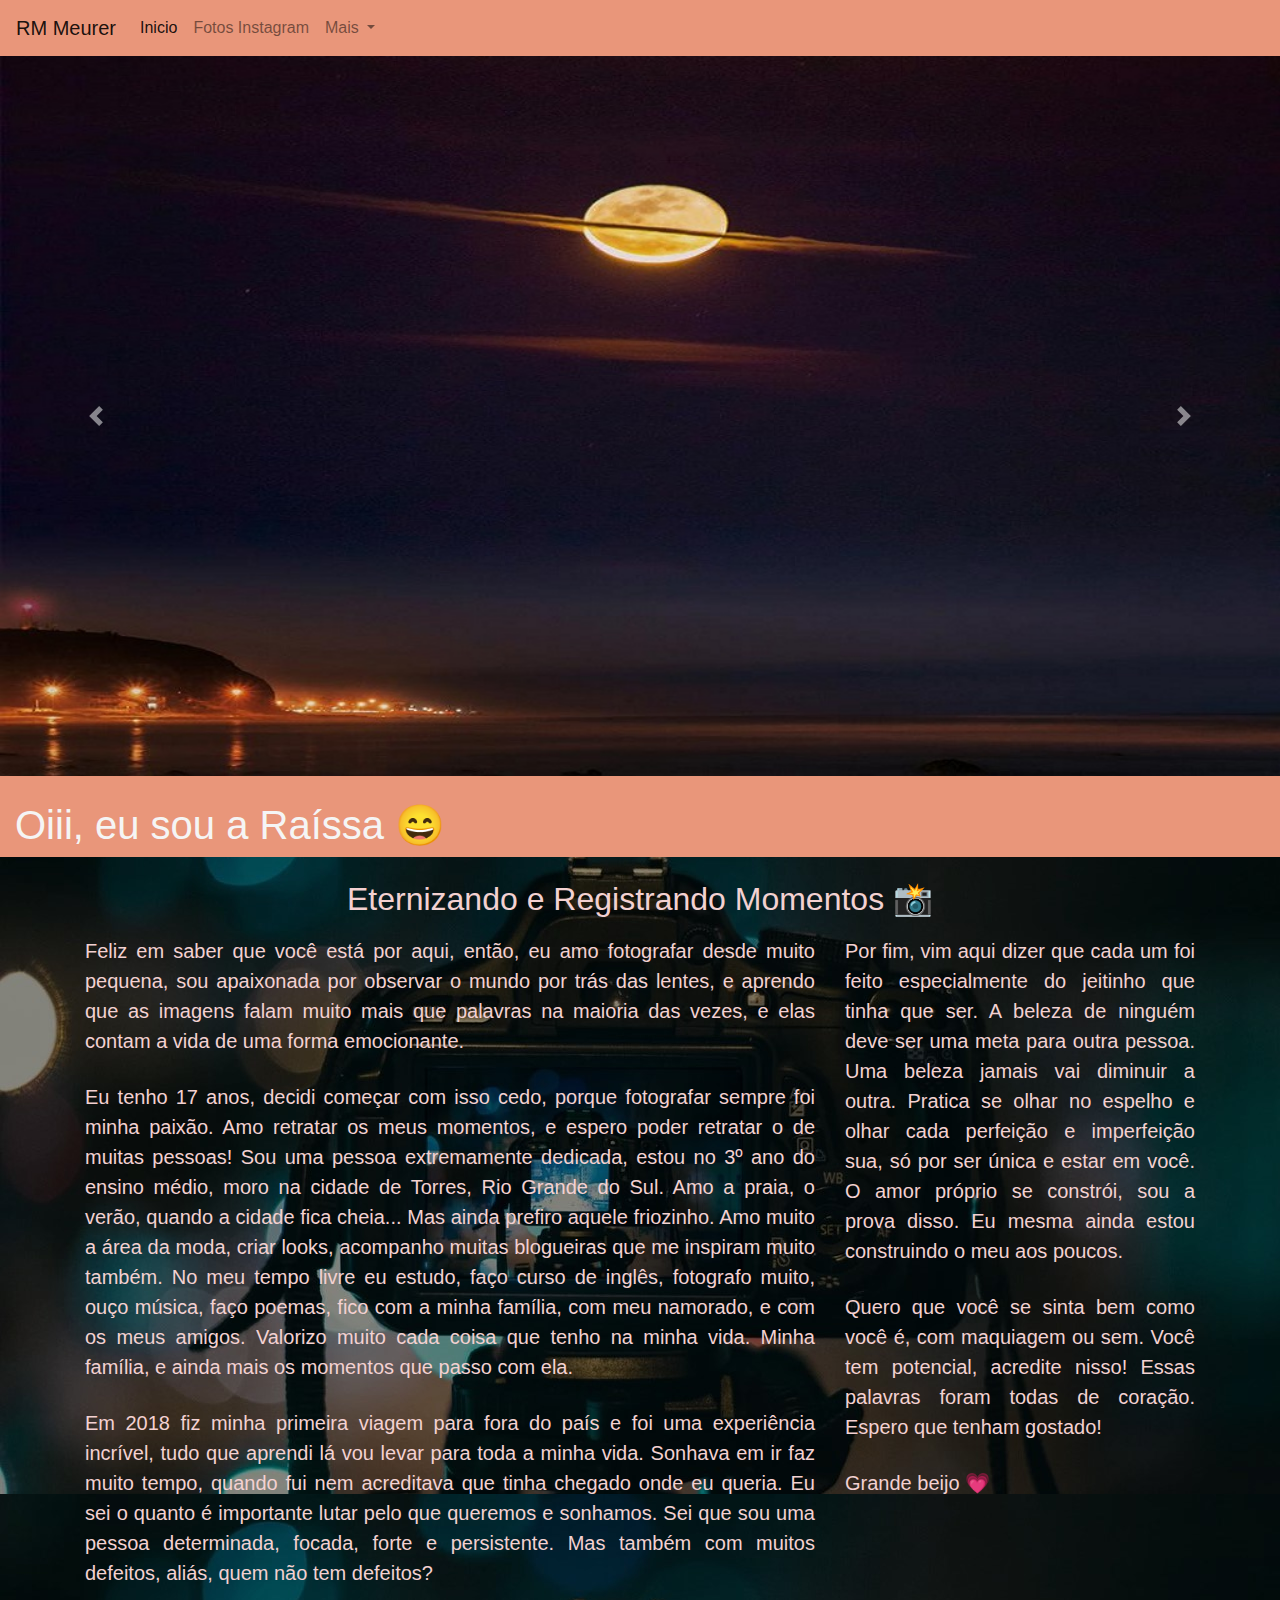
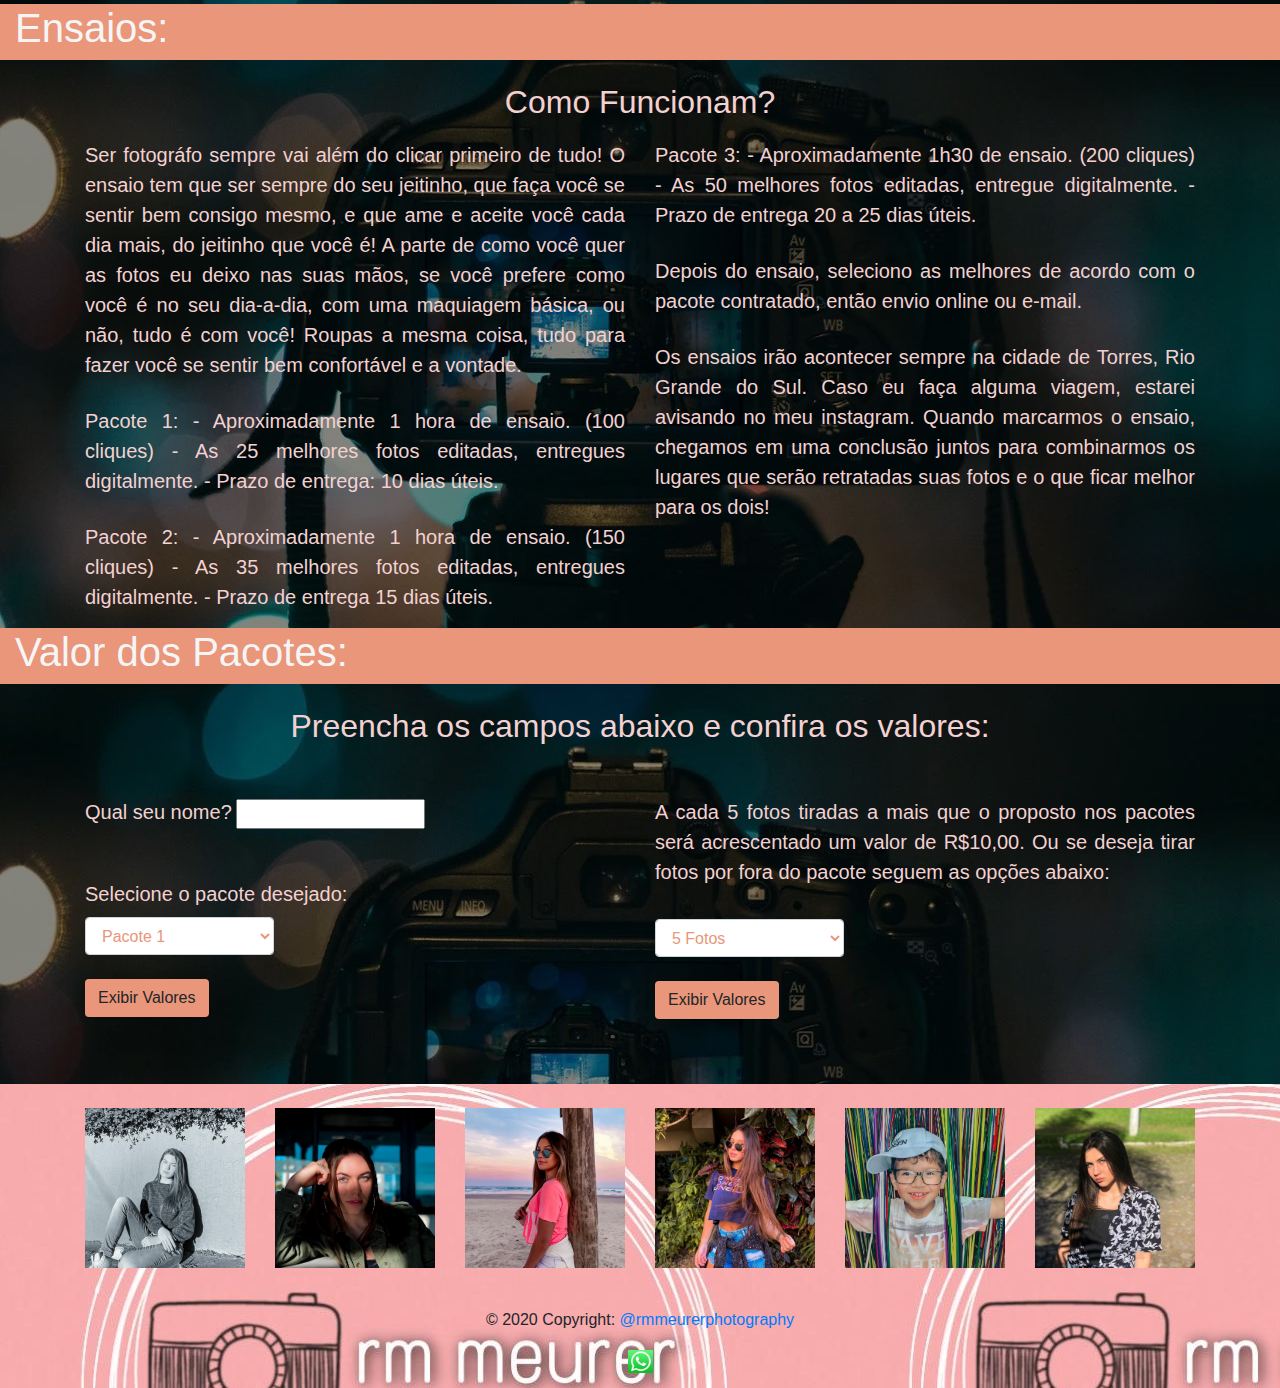
<file: RaissaFotos/index.html>
<!DOCTYPE html>
<link rel="icon" href="imgicon.png">
<html lang="pt-br">
<head>
    <meta charset="UTF-8">
    <meta name="viewport" content="width=device-width, initial-scale=1.0">
    <link rel="stylesheet" type="text/css" href="style.css">
    <script type="text/javascript" src="script.js"></script>
    <title>rmmeurerphotography</title>
    
    <!-- Booststrap -->
<link rel="stylesheet" href="https://use.fontawesome.com/releases/v5.6.3/css/all.css" integrity="sha384-UHRtZLI+pbxtHCWp1t77Bi1L4ZtiqrqD80Kn4Z8NTSRyMA2Fd33n5dQ8lWUE00s/" crossorigin="anonymous">    
<link rel="stylesheet" href="https://maxcdn.bootstrapcdn.com/bootstrap/4.4.1/css/bootstrap.min.css">
<script src="https://ajax.googleapis.com/ajax/libs/jquery/3.4.1/jquery.min.js"></script>
<script src="https://cdnjs.cloudflare.com/ajax/libs/popper.js/1.16.0/umd/popper.min.js"></script>
<script src="https://maxcdn.bootstrapcdn.com/bootstrap/4.4.1/js/bootstrap.min.js"></script>
    <!-- Bootstrap -->
</head>
<body>
    <!-- fixed-top fixar a navbar --> 
     <nav class="navbar navbar-expand-md navbar-light bg-#E9967A" style="background-color:#E9967A;">
        <a class="navbar-brand" href="https://www.instagram.com/rai_meurer/?hl=pt-br" target="blank">RM Meurer</a>
        <button class="navbar-toggler" type="button" data-toggle="collapse" data-target="#navbarSupportedContent" aria-controls="navbarSupportedContent" aria-expanded="false" aria-label="Toggle navigation">
          <span class="navbar-toggler-icon"></span>
        </button>
      
        <div class="collapse navbar-collapse" id="navbarSupportedContent">
          <ul class="navbar-nav mr-auto">
            <li class="nav-item active">
              <a class="nav-link" href="#">Inicio <span class="sr-only">(current)</span></a>
            </li>
            <li class="nav-item">
              <a class="nav-link" href="https://www.instagram.com/rmmeurerphotography/?hl=pt-br" target="blank">Fotos Instagram</a>
            </li>
            <li class="nav-item dropdown">
              <a class="nav-link dropdown-toggle" href="#" id="navbarDropdown" role="button" data-toggle="dropdown" aria-haspopup="true" aria-expanded="false">
                Mais
              </a>
              <div class="dropdown-menu" aria-labelledby="navbarDropdown">
                <a class="dropdown-item" href="#sobreMim"> Sobre Mim</a>
                <a class="dropdown-item" href="#valores">Valor dos Pacotes</a>
                <div class="dropdown-divider"></div>
                <a class="dropdown-item" href="#ensaios">Ensaios</a>
              </div>
            </li>
          </ul>
        </div>
    </nav>
        <!-- CARROSSEL -->
        <div id="carouselExampleFade" class="carousel slide carousel-fade" data-ride="carousel">
            <div class="carousel-inner">
              <div class="carousel-item active">
                <img class="d-block w-100" src="torresPraia.jpg.jpeg" alt="Primeiro Slide">
              </div>
              
              <div class="carousel-item">
                <img class="d-block w-100" src="raissa2.jpg" alt="Segundo Slide">
              </div>
              <div class="carousel-item">
                <img class="d-block w-100" src="raissa3.jpg" alt="Terceiro Slide">
              </div>
            </div>
            <a class="carousel-control-prev" href="#carouselExampleFade" role="button" data-slide="prev">
              <span class="carousel-control-prev-icon" aria-hidden="true"></span>
              <span class="sr-only">Anterior</span>
            </a>
            <a class="carousel-control-next" href="#carouselExampleFade" role="button" data-slide="next">
              <span class="carousel-control-next-icon" aria-hidden="true"></span>
              <span class="sr-only">Próximo</span>
            </a>
          </div>
          <header>
            <h1 class="Titulos"> Oiii, eu sou a Raíssa 😄</h1>
          </header>
          <!-- section/conteudo -->
          <section>
            <article>
              <div>
               <h2 id="sobreMim">Eternizando e Registrando Momentos 📸</h2>
              </div>
              <div class="container">
                  <div class="row">
                      <div class="col-md-8">
                          <p class="textoRai">Feliz em saber que você está por aqui, então, eu amo fotografar desde muito pequena, sou apaixonada por observar o mundo por trás das lentes, e aprendo que as imagens falam muito mais que palavras na maioria das vezes, e elas contam a vida de uma forma emocionante. </p>
                          <p class="textoRai">Eu tenho 17 anos, decidi começar com isso cedo, porque fotografar sempre foi minha paixão. Amo retratar os meus momentos, e espero poder retratar o de muitas pessoas! 
                            Sou uma pessoa extremamente dedicada, estou no 3º ano do ensino médio, moro na cidade de Torres, Rio Grande do Sul. Amo a praia, o verão, quando a cidade fica cheia... Mas ainda prefiro aquele friozinho. 
                            Amo muito a área da moda, criar looks, acompanho muitas blogueiras que me inspiram muito também. 
                            No meu tempo livre eu estudo, faço curso de inglês, fotografo muito, ouço música, faço poemas, fico com a minha família, com meu namorado, e com os meus amigos. Valorizo muito cada coisa que tenho na minha vida. Minha família, e ainda mais os momentos que passo com ela.</p>
                          <p class="textoRai">Em 2018 fiz minha primeira viagem para fora do país e foi uma experiência incrível, tudo que aprendi lá vou levar para toda a minha vida. Sonhava em ir faz muito tempo, quando fui nem acreditava que tinha chegado onde eu queria. 
                            Eu sei o quanto é importante lutar pelo que queremos e sonhamos. Sei que sou uma pessoa determinada, focada, forte e persistente. Mas também com muitos defeitos, aliás, quem não tem defeitos?</p>
                      </div>
                      <div class="col-md-4">
                          <p class="textoRai">Por fim, vim aqui dizer que cada um foi feito especialmente do jeitinho que tinha que ser. A beleza de ninguém deve ser uma meta para outra pessoa. Uma beleza jamais vai diminuir a outra. Pratica se olhar no espelho e olhar cada perfeição e imperfeição sua, só por ser única e estar em você. O amor próprio se constrói, sou a prova disso. Eu mesma ainda estou construindo o meu aos poucos. </p>
                          <p class="textoRai">Quero que você se sinta bem como você é, com maquiagem ou sem. Você tem potencial, acredite nisso!
                            Essas palavras foram todas de coração. Espero que tenham gostado! 
                          </p>
                           <p class="textoRai"> Grande beijo 💗 </p>
                      </div>
                  </div>
              </div>
              <h1 class="Titulos">Ensaios:</h1>      
              <div>
                <h2 id="ensaios">Como Funcionam?</h2>
               </div>
               <div class="container">
                   <div class="row">
                       <div class="col-md-6">
                           <p class="textoRai">Ser fotográfo sempre vai além do clicar primeiro de tudo! 
                            O ensaio tem que ser sempre do seu jeitinho, que faça você se sentir bem consigo mesmo, e que ame e aceite você cada dia mais, do jeitinho que você é! A parte de como você quer as fotos eu deixo nas suas mãos, se você prefere como você é no seu dia-a-dia, com uma maquiagem básica, ou não, tudo é com você! Roupas a mesma coisa, tudo para fazer você se sentir bem confortável e a vontade. </p>
                           <p class="textoRai">Pacote 1:  
                            - Aproximadamente 1 hora de ensaio. (100 cliques)
                                - As 25 melhores fotos editadas, entregues digitalmente.
                                - Prazo de entrega: 10 dias úteis.</p>
                           <p class="textoRai">Pacote 2: 
                            - Aproximadamente 1 hora de ensaio. (150 cliques)
                            - As 35 melhores fotos editadas, entregues digitalmente. 
                            - Prazo de entrega 15 dias úteis.</p>
                       </div>
                       <div class="col-md-6">
                           <p class="textoRai">Pacote 3: 
                            - Aproximadamente 1h30 de ensaio. (200 cliques) 
                            - As 50 melhores fotos editadas, entregue digitalmente.
                            - Prazo de entrega 20 a 25 dias úteis.</p>
                           <p class="textoRai">Depois do ensaio, seleciono as melhores de acordo com o pacote contratado, então envio online ou e-mail. 
  
                           </p>
                            <p class="textoRai">Os ensaios irão acontecer sempre na cidade de Torres, Rio Grande do Sul. Caso eu faça alguma viagem, estarei avisando no meu instagram. Quando marcarmos o ensaio, chegamos em uma conclusão juntos para combinarmos os lugares que serão retratadas suas fotos e o que ficar melhor para os dois!</p>
                       </div>
                   </div>
               </div>   
               <h1 class="Titulos">Valor dos Pacotes:</h1>      
               <div>
                    <h2 id="valores">Preencha os campos abaixo e confira os valores:</h2>
                </div>  
                <div class="container">
                    <div class="row">
                        <div class="col-md-6">
                            <div id="valorPacote">
                                <br>
                                <label for="nome"> Qual seu nome?</label>
                                <input type="text" id="nome">
                                <br><br>
                                <label for="pacote"> Selecione o pacote desejado:</label>
                                <select name="caixa" id="caixa" class="form-control" style="color:#E9967A;">
                                    <option value="p1">Pacote 1</option>
                                    <option value="p2">Pacote 2</option>
                                    <option value="p3">Pacote 3</option>
                                    <option value="p15">Pacote 1 + 5 Fotos</option>
                                    <option value="p21">Pacote 2 + 10 Fotos</option>
                                    <option value="p115">Pacote 3 + 15 Fotos</option>
                                </select>
                                <br>
                                <button type="submit" class="btn bg-#E9967A" style="background-color:#E9967A;" onclick="exibir()" value="exibir as variaveis">Exibir Valores</button>
                                <br>
                            </div>    
                        </div>
                        <div class="col-md-6">
                          <div id="valorAdd">
                              <br>
                              <label for="ValorAdd"> A cada 5 fotos tiradas a mais que o proposto nos pacotes será acrescentado um valor de R$10,00. Ou se deseja tirar fotos por fora do pacote seguem as opções abaixo:</label>
                                <br><br>
                              <select name="valorNovo" id="valorNovo" class="form-control" style="color:#E9967A;">
                                  <option value="v1">5 Fotos</option>
                                  <option value="v2">10 Fotos</option>
                                  <option value="v3">15 Fotos</option>
                              </select>
                              <br>
                              <button type="submit" class="btn bg-#E9967A" style="background-color:#E9967A;" onclick="novoValor()" value="exibir as variaveis">Exibir Valores</button>
                              <br>
                          </div>    
                      </div>
                    </div>
                    <div class="row">
                        <div class="col-md-6">
                          <label id="resultados"></label>
                          <label id="resultados1"></label>
                          <label id="resultados2"></label>                                             
                        </div>
                    </div>
                </div>   
            </article>
          </section>

            <!-- Footer -->
  <footer class="page-footer font-small mdb-color lighten-3 pt-4"> 
    <!-- Footer Elements --> 
    <div class="container"> 
      <!--Grid row--> 
    <div class="row"> 
    <!--Grid column-->
    <div class="col-lg-2 col-md-12 mb-4">
      <!--Image--> 
    <div class="view overlay z-depth-1-half"> 
      <img src="rafa2.jpeg" class="img-fluid" alt="rafa2"> 
      <a href=""> 
      <div class="mask rgba-white-light"></div> </a> 
  </div> 
  </div>
    <!--Grid column--> <!--Grid column--> 
    <div class="col-lg-2 col-md-6 mb-4"> 
      <!--Image--> 
      <div class="view overlay z-depth-1-half"> 
        <img src="rafa.jpeg" class="img-fluid" alt="rafa">
        <a href=""> 
        <div class="mask rgba-white-light"></div> </a> 
      </div> 
    </div> 
      <!--Grid column--> <!--Grid column--> 
    <div class="col-lg-2 col-md-6 mb-4"> 
        <!--Image--> 
      <div class="view overlay z-depth-1-half"> 
        <img src="belle.jpeg" class="img-fluid" alt="belle"> 
        <a href="">
          <div class="mask rgba-white-light"></div> </a> 
        </div> 
      </div> 
        <!--Grid column--> <!--Grid column--> 
        <div class="col-lg-2 col-md-12 mb-4"> 
          <!--Image--> 
          <div class="view overlay z-depth-1-half"> 
            <img src="clarinha.jpeg" class="img-fluid" alt="clarinha"> 
            <a href=""> 
              <div class="mask rgba-white-light"></div> 
            </a> 
          </div> 
        </div> 
        <!--Grid column--> <!--Grid column--> 
        <div class="col-lg-2 col-md-6 mb-4"> 
          <!--Image--> 
          <div class="view overlay z-depth-1-half"> 
            <img src="bernardo.jpeg" class="img-fluid" alt="bernardo">
             <a href=""> <div class="mask rgba-white-light"></div> </a> 
            </div> 
          </div> 
          <!--Grid column--> <!--Grid column--> 
          <div class="col-lg-2 col-md-6 mb-4"> 
            <!--Image--> 
            <div class="view overlay z-depth-1-half"> 
              <img src="clara.jpeg" class="img-fluid" alt="clara"> 
              <a href=""> 
                <div class="mask rgba-white-light"></div> </a> 
              </div> 
            </div> 
            <!--Grid column--> 
          </div> 
          <!--Grid row--> 
        </div> 
        <!-- Footer Elements --> 
        <!-- Copyright --> 
        <div class="footer-copyright text-center py-3">© 2020 Copyright: 
          <a href="https://www.instagram.com/rmmeurerphotography/?hl=pt-br" target="blank"> @rmmeurerphotography
          </a>
         </div> 
         <div class="imgfooter">
          <a href="https://bit.ly/RMFotos" target="blank"><img src="zapfooter.png" width="25px"></a>
         </div>
         <!-- Copyright --> 
        </footer> 
        <!-- Footer -->
    
</body>
</html>
</file>
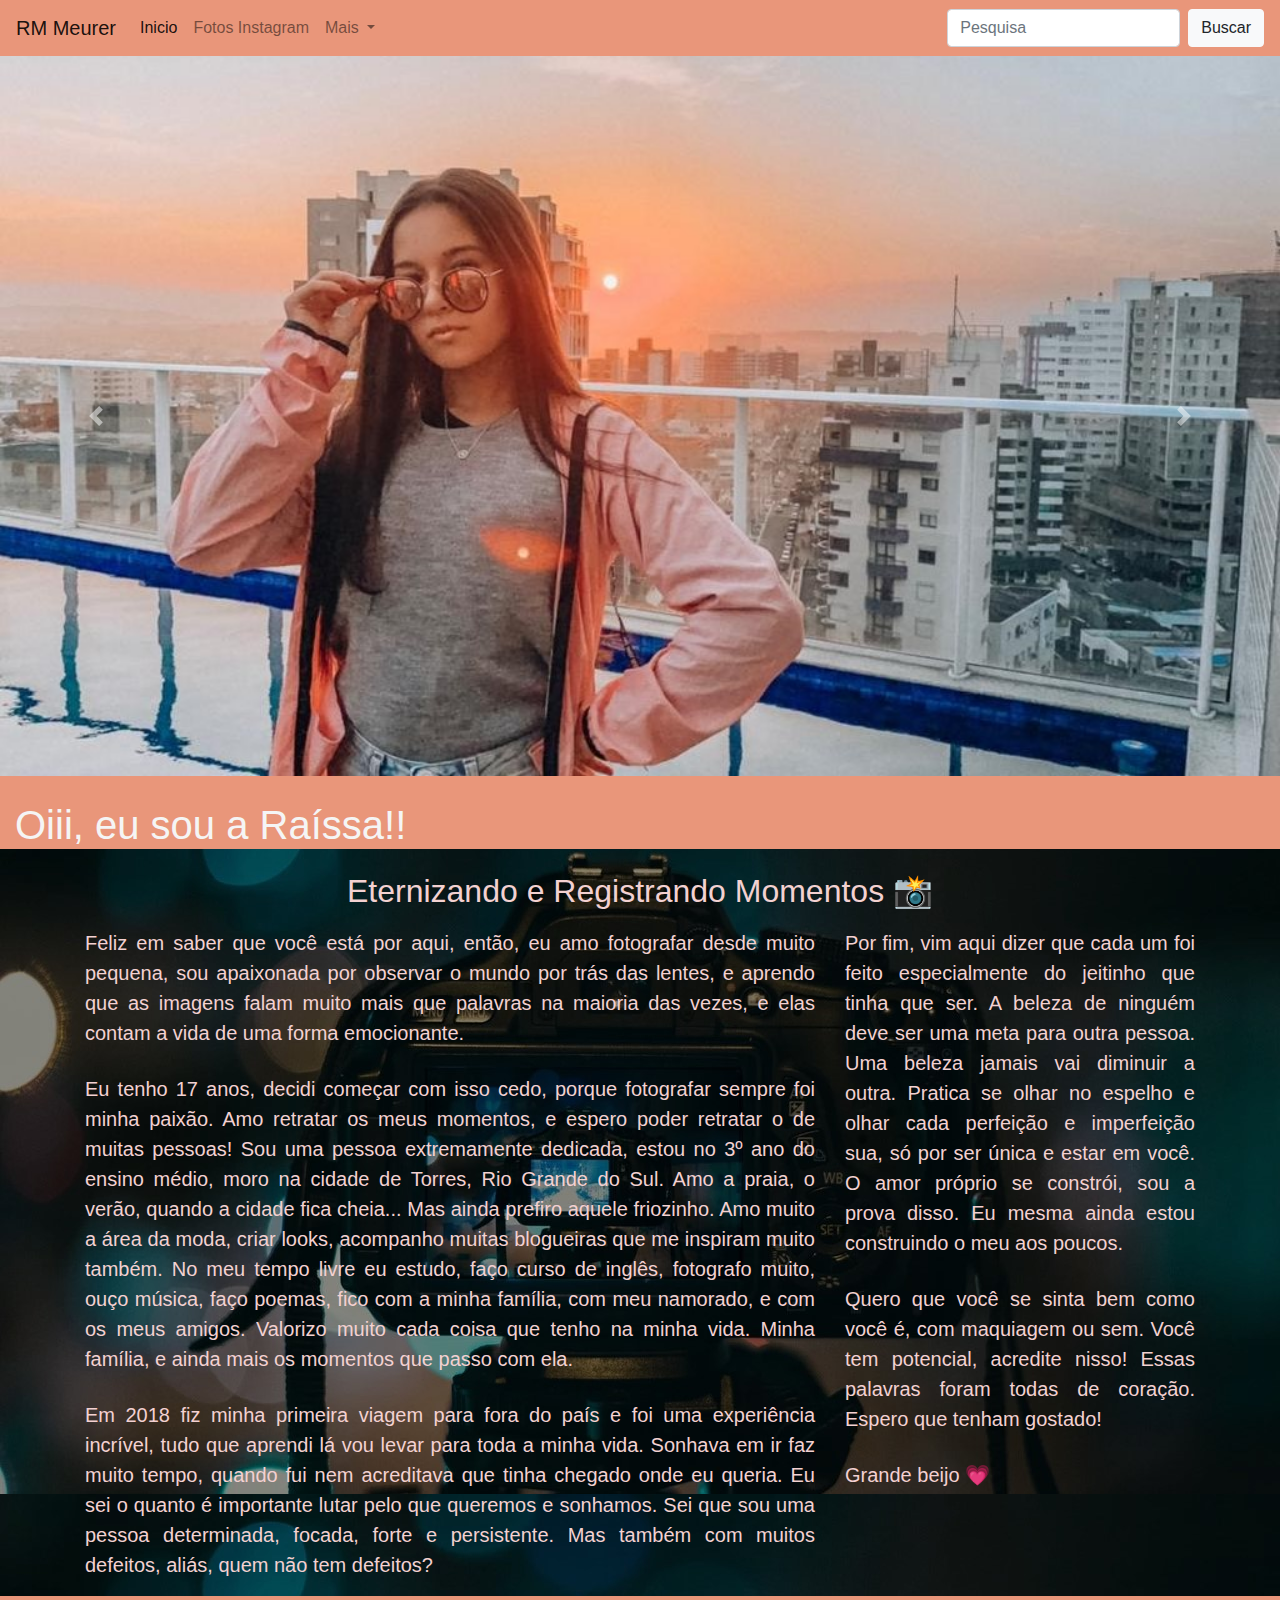
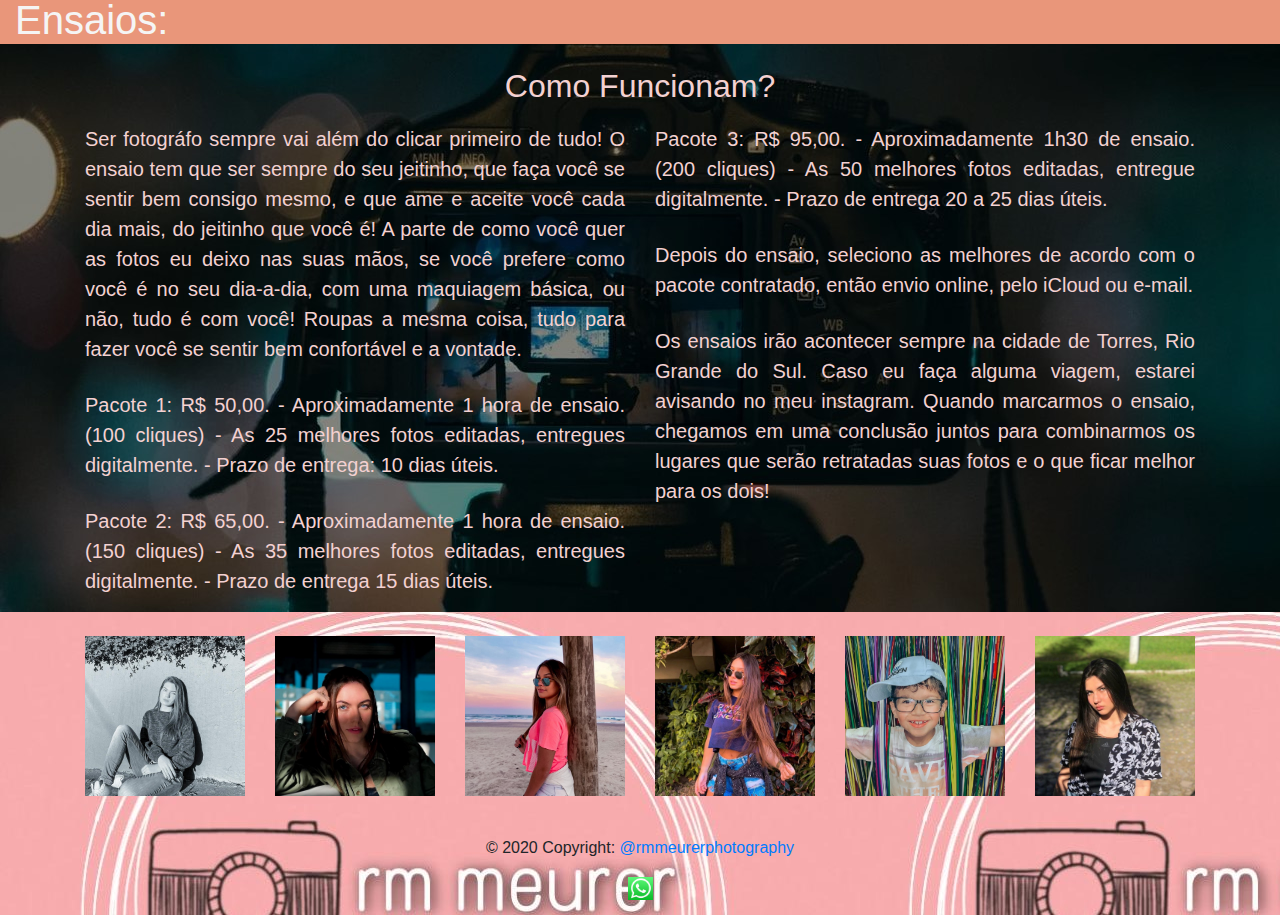
<file: RMFotografias/index.html>
<!DOCTYPE html>
<link rel="icon" href="imgicon.png">
<html lang="en">
<head>
    <meta charset="UTF-8">
    <meta name="viewport" content="width=device-width, initial-scale=1.0">
    <title>RM Fotografias</title>
    <link rel="stylesheet" type="text/css" href="rmFotos.css">

      <!-- Booststrap -->
<link rel="stylesheet" href="https://use.fontawesome.com/releases/v5.6.3/css/all.css" integrity="sha384-UHRtZLI+pbxtHCWp1t77Bi1L4ZtiqrqD80Kn4Z8NTSRyMA2Fd33n5dQ8lWUE00s/" crossorigin="anonymous">    
<link rel="stylesheet" href="https://maxcdn.bootstrapcdn.com/bootstrap/4.4.1/css/bootstrap.min.css">
<script src="https://ajax.googleapis.com/ajax/libs/jquery/3.4.1/jquery.min.js"></script>
<script src="https://cdnjs.cloudflare.com/ajax/libs/popper.js/1.16.0/umd/popper.min.js"></script>
<script src="https://maxcdn.bootstrapcdn.com/bootstrap/4.4.1/js/bootstrap.min.js"></script>
    <!-- Bootstrap -->

</head>
<body>
    <nav class="navbar navbar-expand-md navbar-light bg-#E9967A" style="background-color:#E9967A;">
        <a class="navbar-brand" href="https://www.instagram.com/rai_meurer/?hl=pt-br" target="blank">RM Meurer</a>
        <button class="navbar-toggler" type="button" data-toggle="collapse" data-target="#navbarSupportedContent" aria-controls="navbarSupportedContent" aria-expanded="false" aria-label="Toggle navigation">
          <span class="navbar-toggler-icon"></span>
        </button>
      
        <div class="collapse navbar-collapse" id="navbarSupportedContent">
          <ul class="navbar-nav mr-auto">
            <li class="nav-item active">
              <a class="nav-link" href="#">Inicio <span class="sr-only">(current)</span></a>
            </li>
            <li class="nav-item">
              <a class="nav-link" href="https://www.instagram.com/rmmeurerphotography/?hl=pt-br" target="blank">Fotos Instagram</a>
            </li>
            <li class="nav-item dropdown">
              <a class="nav-link dropdown-toggle" href="#" id="navbarDropdown" role="button" data-toggle="dropdown" aria-haspopup="true" aria-expanded="false">
                Mais
              </a>
              <div class="dropdown-menu" aria-labelledby="navbarDropdown">
                <a class="dropdown-item" href="#sobreMim"> Sobre Mim</a>
                <a class="dropdown-item" href="https://bit.ly/RMFotos" target="blank">WhatsApp</a>
                <div class="dropdown-divider"></div>
                <a class="dropdown-item" href="#ensaios">Ensaios</a>
              </div>
            </li>
          </ul>
          <form class="form-inline my-2 my-lg-0">
            <input class="form-control mr-sm-2" type="search" placeholder="Pesquisa" aria-label="Search">
            <button class="btn btn-light" type="submit">Buscar</button>
          </form>
        </div>
    </nav>
        <!-- CARROSSEL imagem fundo2 https://www.canva.com/pt_br/aprenda/wp-content/uploads/sites/9/2019/02/01-Camera.jpeg -->
        <div id="carouselExampleFade" class="carousel slide carousel-fade" data-ride="carousel">
            <div class="carousel-inner">
              <div class="carousel-item active">
                <img class="d-block w-100" src="raissa1.jpeg" alt="Primeiro Slide">
              </div>
              
              <div class="carousel-item">
                <img class="d-block w-100" src="raissa2.jpeg" alt="Segundo Slide">
              </div>
              <div class="carousel-item">
                <img class="d-block w-100" src="raissa3.jpeg" alt="Terceiro Slide">
              </div>
            </div>
            <a class="carousel-control-prev" href="#carouselExampleFade" role="button" data-slide="prev">
              <span class="carousel-control-prev-icon" aria-hidden="true"></span>
              <span class="sr-only">Anterior</span>
            </a>
            <a class="carousel-control-next" href="#carouselExampleFade" role="button" data-slide="next">
              <span class="carousel-control-next-icon" aria-hidden="true"></span>
              <span class="sr-only">Próximo</span>
            </a>
          </div>
    
        <header>
          <h1 class="Titulos">Oiii, eu sou a Raíssa!! 
          </h1>
        </header>

        <section>
          <div class="principal">
            <div>
             <h2 id="sobreMim">Eternizando e Registrando Momentos 📸</h2>
            </div>
            <div class="container">
                <div class="row">
                    <div class="col-md-8">
                        <p class="textoRai">Feliz em saber que você está por aqui, então, eu amo fotografar desde muito pequena, sou apaixonada por observar o mundo por trás das lentes, e aprendo que as imagens falam muito mais que palavras na maioria das vezes, e elas contam a vida de uma forma emocionante. </p>
                        <p class="textoRai">Eu tenho 17 anos, decidi começar com isso cedo, porque fotografar sempre foi minha paixão. Amo retratar os meus momentos, e espero poder retratar o de muitas pessoas! 
                          Sou uma pessoa extremamente dedicada, estou no 3º ano do ensino médio, moro na cidade de Torres, Rio Grande do Sul. Amo a praia, o verão, quando a cidade fica cheia... Mas ainda prefiro aquele friozinho. 
                          Amo muito a área da moda, criar looks, acompanho muitas blogueiras que me inspiram muito também. 
                          No meu tempo livre eu estudo, faço curso de inglês, fotografo muito, ouço música, faço poemas, fico com a minha família, com meu namorado, e com os meus amigos. Valorizo muito cada coisa que tenho na minha vida. Minha família, e ainda mais os momentos que passo com ela.</p>
                        <p class="textoRai">Em 2018 fiz minha primeira viagem para fora do país e foi uma experiência incrível, tudo que aprendi lá vou levar para toda a minha vida. Sonhava em ir faz muito tempo, quando fui nem acreditava que tinha chegado onde eu queria. 
                          Eu sei o quanto é importante lutar pelo que queremos e sonhamos. Sei que sou uma pessoa determinada, focada, forte e persistente. Mas também com muitos defeitos, aliás, quem não tem defeitos?</p>
                    </div>
                    <div class="col-md-4">
                        <p class="textoRai">Por fim, vim aqui dizer que cada um foi feito especialmente do jeitinho que tinha que ser. A beleza de ninguém deve ser uma meta para outra pessoa. Uma beleza jamais vai diminuir a outra. Pratica se olhar no espelho e olhar cada perfeição e imperfeição sua, só por ser única e estar em você. O amor próprio se constrói, sou a prova disso. Eu mesma ainda estou construindo o meu aos poucos. </p>
                        <p class="textoRai">Quero que você se sinta bem como você é, com maquiagem ou sem. Você tem potencial, acredite nisso!
                          Essas palavras foram todas de coração. Espero que tenham gostado! 
                        </p>
                         <p class="textoRai"> Grande beijo 💗 </p>
                    </div>
                </div>
            </div>
            <h1 class="Titulos">Ensaios:</h1>      
            <div>
              <h2 id="ensaios">Como Funcionam?</h2>
             </div>
             <div class="container">
                 <div class="row">
                     <div class="col-md-6">
                         <p class="textoRai">Ser fotográfo sempre vai além do clicar primeiro de tudo! 
                          O ensaio tem que ser sempre do seu jeitinho, que faça você se sentir bem consigo mesmo, e que ame e aceite você cada dia mais, do jeitinho que você é! A parte de como você quer as fotos eu deixo nas suas mãos, se você prefere como você é no seu dia-a-dia, com uma maquiagem básica, ou não, tudo é com você! Roupas a mesma coisa, tudo para fazer você se sentir bem confortável e a vontade. </p>
                         <p class="textoRai">Pacote 1: R$ 50,00.

                          - Aproximadamente 1 hora de ensaio. (100 cliques)
                              - As 25 melhores fotos editadas, entregues digitalmente.
                              - Prazo de entrega: 10 dias úteis.</p>
                         <p class="textoRai">Pacote 2: R$ 65,00.
                          - Aproximadamente 1 hora de ensaio. (150 cliques)
                          - As 35 melhores fotos editadas, entregues digitalmente. 
                          - Prazo de entrega 15 dias úteis.</p>
                     </div>
                     <div class="col-md-6">
                         <p class="textoRai">Pacote 3: R$ 95,00.
                          - Aproximadamente 1h30 de ensaio. (200 cliques) 
                          - As 50 melhores fotos editadas, entregue digitalmente.
                          - Prazo de entrega 20 a 25 dias úteis.</p>
                         <p class="textoRai">Depois do ensaio, seleciono as melhores de acordo com o pacote contratado, então envio online, pelo iCloud ou e-mail. 

                         </p>
                          <p class="textoRai">Os ensaios irão acontecer sempre na cidade de Torres, Rio Grande do Sul. Caso eu faça alguma viagem, estarei avisando no meu instagram. Quando marcarmos o ensaio, chegamos em uma conclusão juntos para combinarmos os lugares que serão retratadas suas fotos e o que ficar melhor para os dois!</p>
                     </div>
                 </div>
             </div>      
        </div>
        </section>

        <!-- Footer -->
  <footer class="page-footer font-small mdb-color lighten-3 pt-4"> 
  <!-- Footer Elements --> 
  <div class="container"> 
    <!--Grid row--> 
  <div class="row"> 
  <!--Grid column-->
  <div class="col-lg-2 col-md-12 mb-4">
    <!--Image--> 
  <div class="view overlay z-depth-1-half"> 
    <img src="rafa2.jpeg" class="img-fluid" alt="rafa2"> 
    <a href=""> 
    <div class="mask rgba-white-light"></div> </a> 
</div> 
</div>
  <!--Grid column--> <!--Grid column--> 
  <div class="col-lg-2 col-md-6 mb-4"> 
    <!--Image--> 
    <div class="view overlay z-depth-1-half"> 
      <img src="rafa.jpeg" class="img-fluid" alt="rafa">
      <a href=""> 
      <div class="mask rgba-white-light"></div> </a> 
    </div> 
  </div> 
    <!--Grid column--> <!--Grid column--> 
  <div class="col-lg-2 col-md-6 mb-4"> 
      <!--Image--> 
    <div class="view overlay z-depth-1-half"> 
      <img src="belle.jpeg" class="img-fluid" alt="belle"> 
      <a href="">
        <div class="mask rgba-white-light"></div> </a> 
      </div> 
    </div> 
      <!--Grid column--> <!--Grid column--> 
      <div class="col-lg-2 col-md-12 mb-4"> 
        <!--Image--> 
        <div class="view overlay z-depth-1-half"> 
          <img src="clarinha.jpeg" class="img-fluid" alt="clarinha"> 
          <a href=""> 
            <div class="mask rgba-white-light"></div> 
          </a> 
        </div> 
      </div> 
      <!--Grid column--> <!--Grid column--> 
      <div class="col-lg-2 col-md-6 mb-4"> 
        <!--Image--> 
        <div class="view overlay z-depth-1-half"> 
          <img src="bernardo.jpeg" class="img-fluid" alt="bernardo">
           <a href=""> <div class="mask rgba-white-light"></div> </a> 
          </div> 
        </div> 
        <!--Grid column--> <!--Grid column--> 
        <div class="col-lg-2 col-md-6 mb-4"> 
          <!--Image--> 
          <div class="view overlay z-depth-1-half"> 
            <img src="clara.jpeg" class="img-fluid" alt="clara"> 
            <a href=""> 
              <div class="mask rgba-white-light"></div> </a> 
            </div> 
          </div> 
          <!--Grid column--> 
        </div> 
        <!--Grid row--> 
      </div> 
      <!-- Footer Elements --> 
      <!-- Copyright --> 
      <div class="footer-copyright text-center py-3">© 2020 Copyright: 
        <a href="https://www.instagram.com/rmmeurerphotography/?hl=pt-br" target="blank"> @rmmeurerphotography
        </a>
       </div> 
       <div class="imgfooter">
        <a href="https://bit.ly/RMFotos" target="blank"><img src="zapfooter.png" width="25px"></a>
       </div>
       <!-- Copyright --> 
      </footer> 
      <!-- Footer -->

        
        
</body>
</html>
</file>
<file: RaissaFotos/style.css>
header {
    width: 100%;
    padding-top: 25px !important;
    font-family: Cambria, Cochin, Georgia, Times, 'Times New Roman', serif !important;
    background-color: #E9967A;
}

body {
    background-image: url("camera2.jpg");
}

section {
    text-align: justify;
    padding-bottom: 30px !important;
}
p {
    color: whitesmoke !important;
}

h1 {
    color: honeydew !important;
    font-family: 'Segoe UI', Tahoma, Geneva, Verdana, sans-serif !important;
}
.Titulos {
    padding-bottom: 8px !important;
    padding-left: 15px !important;
    background-color: #E9967A;
    font-family: 'Franklin Gothic Medium', 'Arial Narrow', Arial, sans-serif !important;
    color: whitesmoke !important;
}
h2 {
    text-align: center;
    color: rgb(243, 209, 209);
    padding-top: 15px !important;
}

.textoRai {
    color: rgb(243, 209, 209) !important;
    font-size: 20px !important;
    padding-top: 10px !important;
    font-size: 20px !important;
}

footer {
    background-image: url("footerRai.jpeg") !important;
    padding-bottom: 15px !important;
    padding-top: 15px !important;
}

.imgfooter {
    text-align: center !important;
}

.form-control {
    width: 35% !important;
}

label {
    text-align: justify !important;
    padding-top: 20px !important;
    color: rgb(243, 209, 209) !important;
    font-size: 20px !important;
}

input {
    width: 35% !important;
    padding-left: 10px !important;
}
</file>
<file: RMFotografias/rmFotos.css>
header {
    width: 100%;
    padding-top: 25px !important;
    font-family: Cambria, Cochin, Georgia, Times, 'Times New Roman', serif !important;
    background-color: #E9967A;
}

body {
    background-image: url("camera2.jpg");
}

section {
    text-align: justify;
}
p {
    color: whitesmoke !important;
}

h1 {
    color: honeydew !important;
    font-family: 'Segoe UI', Tahoma, Geneva, Verdana, sans-serif !important;
}
.Titulos {
    padding-left: 15px !important;
    background-color: #E9967A;
    font-family: 'Franklin Gothic Medium', 'Arial Narrow', Arial, sans-serif !important;
    color: whitesmoke !important;
}
h2 {
    text-align: center;
    color: rgb(243, 209, 209);
    padding-top: 15px !important;
}

.textoRai {
    color: rgb(243, 209, 209) !important;
    font-size: 20px !important;
    padding-top: 10px !important;
    font-size: 20px !important;
}

footer {
    background-image: url("footerRai.jpeg") !important;
    padding-bottom: 15px !important;
    padding-top: 15px !important;
}

.imgfooter {
    text-align: center !important;
}
</file>
